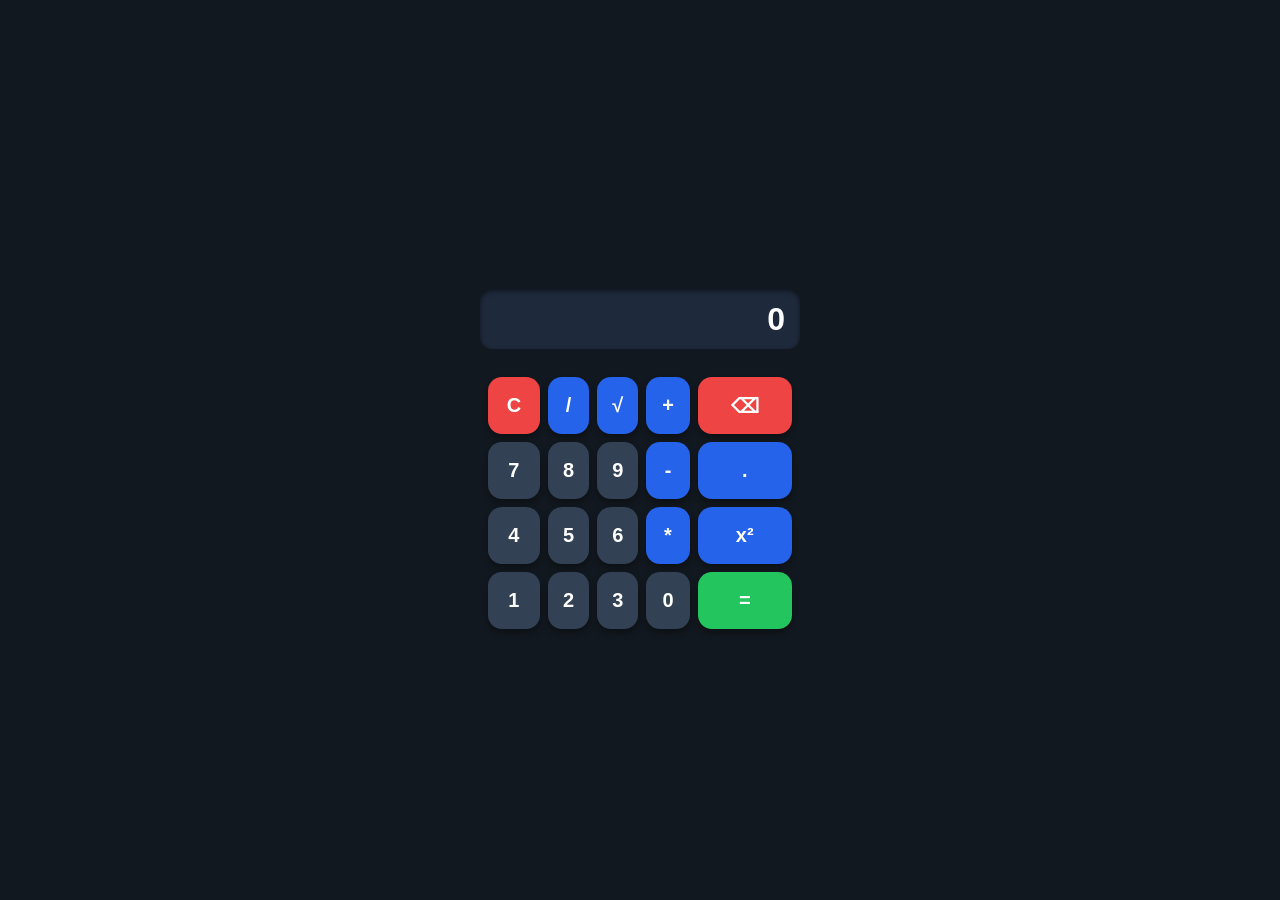
<file: index.html>
<!DOCTYPE html>
<html lang="en">
<head>
    <meta charset="UTF-8">
    <meta name="viewport" content="width=device-width, initial-scale=1.0">
    <title>Calculator</title>
    <script src="index.js" defer></script>
    <link rel="stylesheet" href="colors.css">
</head>
<body>

    <h2 id="result">0</h2>

    <table class="table">
        <tr>
            <td class="A">C</td>
            <td class="operator">/</td>
            <td class="operator">√</td>
            <td class="operator">+</td>
            <td class="A">⌫</td>
        </tr>
        <tr>
            <td class="number">7</td>
            <td class="number">8</td>
            <td class="number">9</td>
            <td class="operator">-</td>
            <td class="operator">.</td>
        </tr>
        <tr>
            <td class="number">4</td>
            <td class="number">5</td>
            <td class="number">6</td>
            <td class="operator">*</td>
            <td class="operator">x²</td>
        </tr>
        <tr>
            <td class="number">1</td>
            <td class="number">2</td>
            <td class="number">3</td>
            <td class="number">0</td>
            <td class="B">=</td>
        </tr>
    </table>   

</body>
</html>
</file>
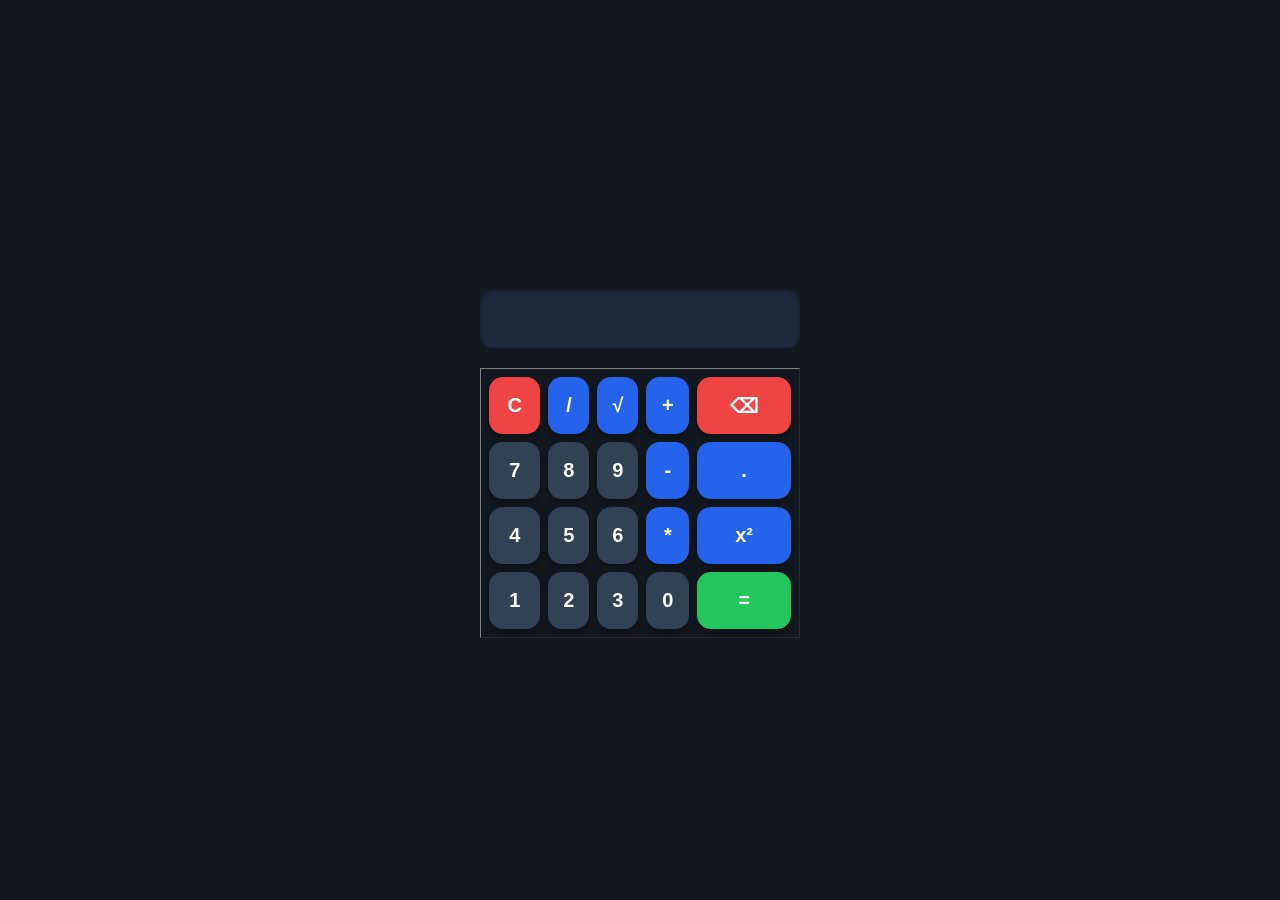
<file: scelet.html>
<!DOCTYPE html>
<html lang="en">
<head>
    <meta charset="UTF-8">
    <meta name="viewport" content="width=device-width, initial-scale=1.0">
    <title>Calculator</title>
    
    <script src="index.js" defer></script>
    <link rel="stylesheet" href="colors.css"
</head>
<body>
    <h2 id="result">  </h2>
 <table class="table" border="1">
    <tr>
        <td class="A">C</td>
        <td class="operator">/</td>
        <td class="operator">√</td>
        <td class="operator">+</td>
        <td class="A">⌫</td>
    </tr>
    <tr>
        <td class="number">7</td>
        <td class="number">8</td>
        <td class="number">9</td>
        <td class="operator">-</td>
        <td class="operator">.</td>
        </td>
    </tr>
    <tr>
        <td class="number">4</td>
        <td class="number">5</td>
        <td class="number">6</td>
        <td class="operator">*</td>
        <td class="operator">x²</td>
    </tr>
    <tr>
        <td class="number">1</td>
        <td class="number">2</td>
        <td class="number">3</td>
        <td class="number">0</td>
        <td class="B">=</td>
    </tr>
 </table>   
</body>
</html>
</file>
<file: colors.css>
body {
    background-color: #12181f; /* Глубокий тёмный фон */
    display: flex;
    flex-direction: column;
    align-items: center;
    justify-content: center;
    min-height: 100vh;
    margin: 0;
    font-family: Arial, sans-serif;
}

/* Экран вывода результатов */
#result {
    width: 320px;
    height: 60px;
    line-height: 60px;
    background-color: #1e293b; /* Тёмно-синяя подложка */
    color: #ffffff;            /* Яркие белые цифры */
    text-align: right;
    padding: 0 15px;
    font-size: 32px;
    font-weight: bold;
    border-radius: 12px;
    box-shadow: inset 0 2px 5px rgba(0, 0, 0, 0.5);
    box-sizing: border-box;
    overflow-x: auto;          /* Строка не ломает размер вывода */
    white-space: nowrap;
    margin-bottom: 20px;
}

/* Таблица кнопок */
.table {
    border-collapse: separate;
    border-spacing: 8px;       /* Равномерные отступы между кнопками */
    width: 320px;              /* Ширина совпадает с полем вывода */
}

td {
    border: none;
    height: 55px;
    text-align: center;
    vertical-align: middle;
    font-size: 20px;
    font-weight: bold;
    border-radius: 14px;
    transition: transform 0.2s ease, background-color 0.2s ease;
    user-select: none;
    box-shadow: 0 4px 6px rgba(0, 0, 0, 0.3);
}

td:hover {
    transform: scale(1.05);
    cursor: pointer;
}

td:active {
    transform: scale(0.95);
}

/* Цвета кнопок */
.number {
    background-color: #334155;
    color: #ffffff;
}

.operator {
    background-color: #2563eb;
    color: #ffffff;
}

.A {
    background-color: #ef4444;
    color: #ffffff;
}

.B {
    background-color: #22c55e;
    color: #ffffff;
}
</file>
